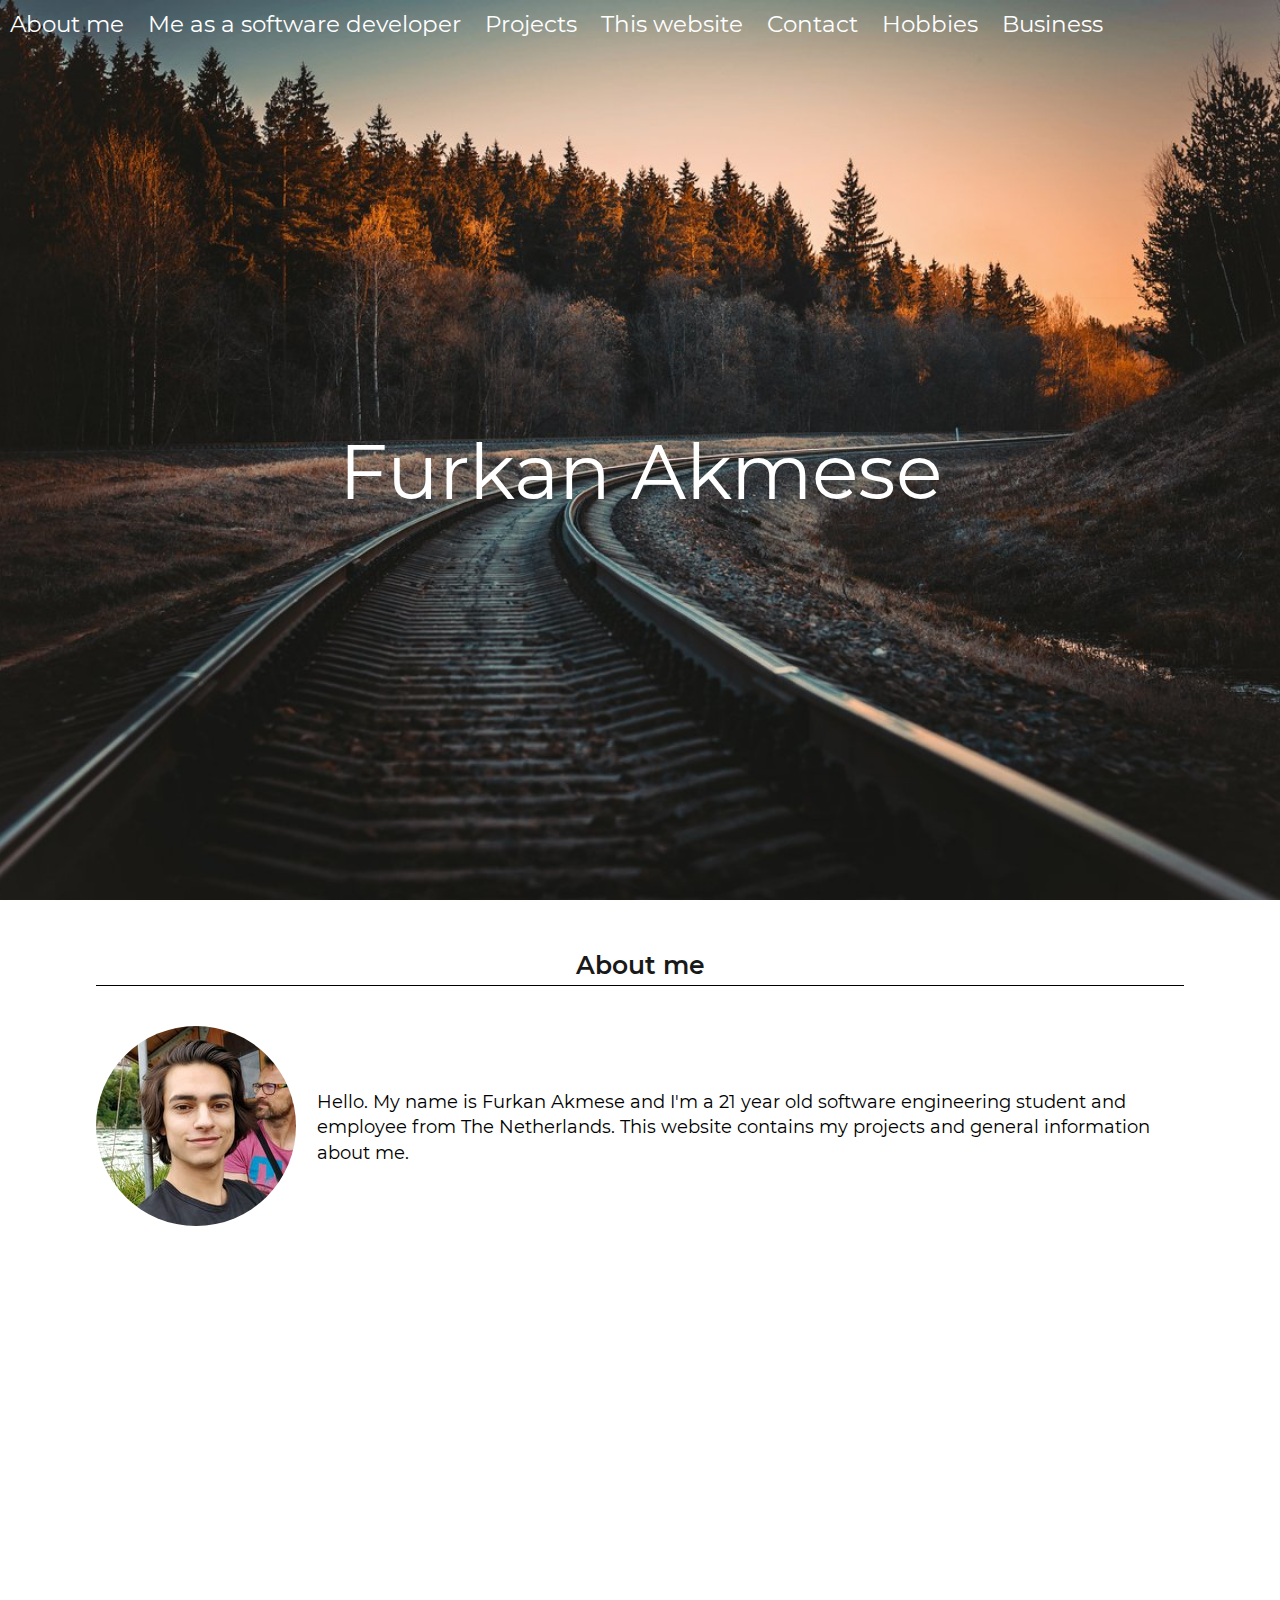
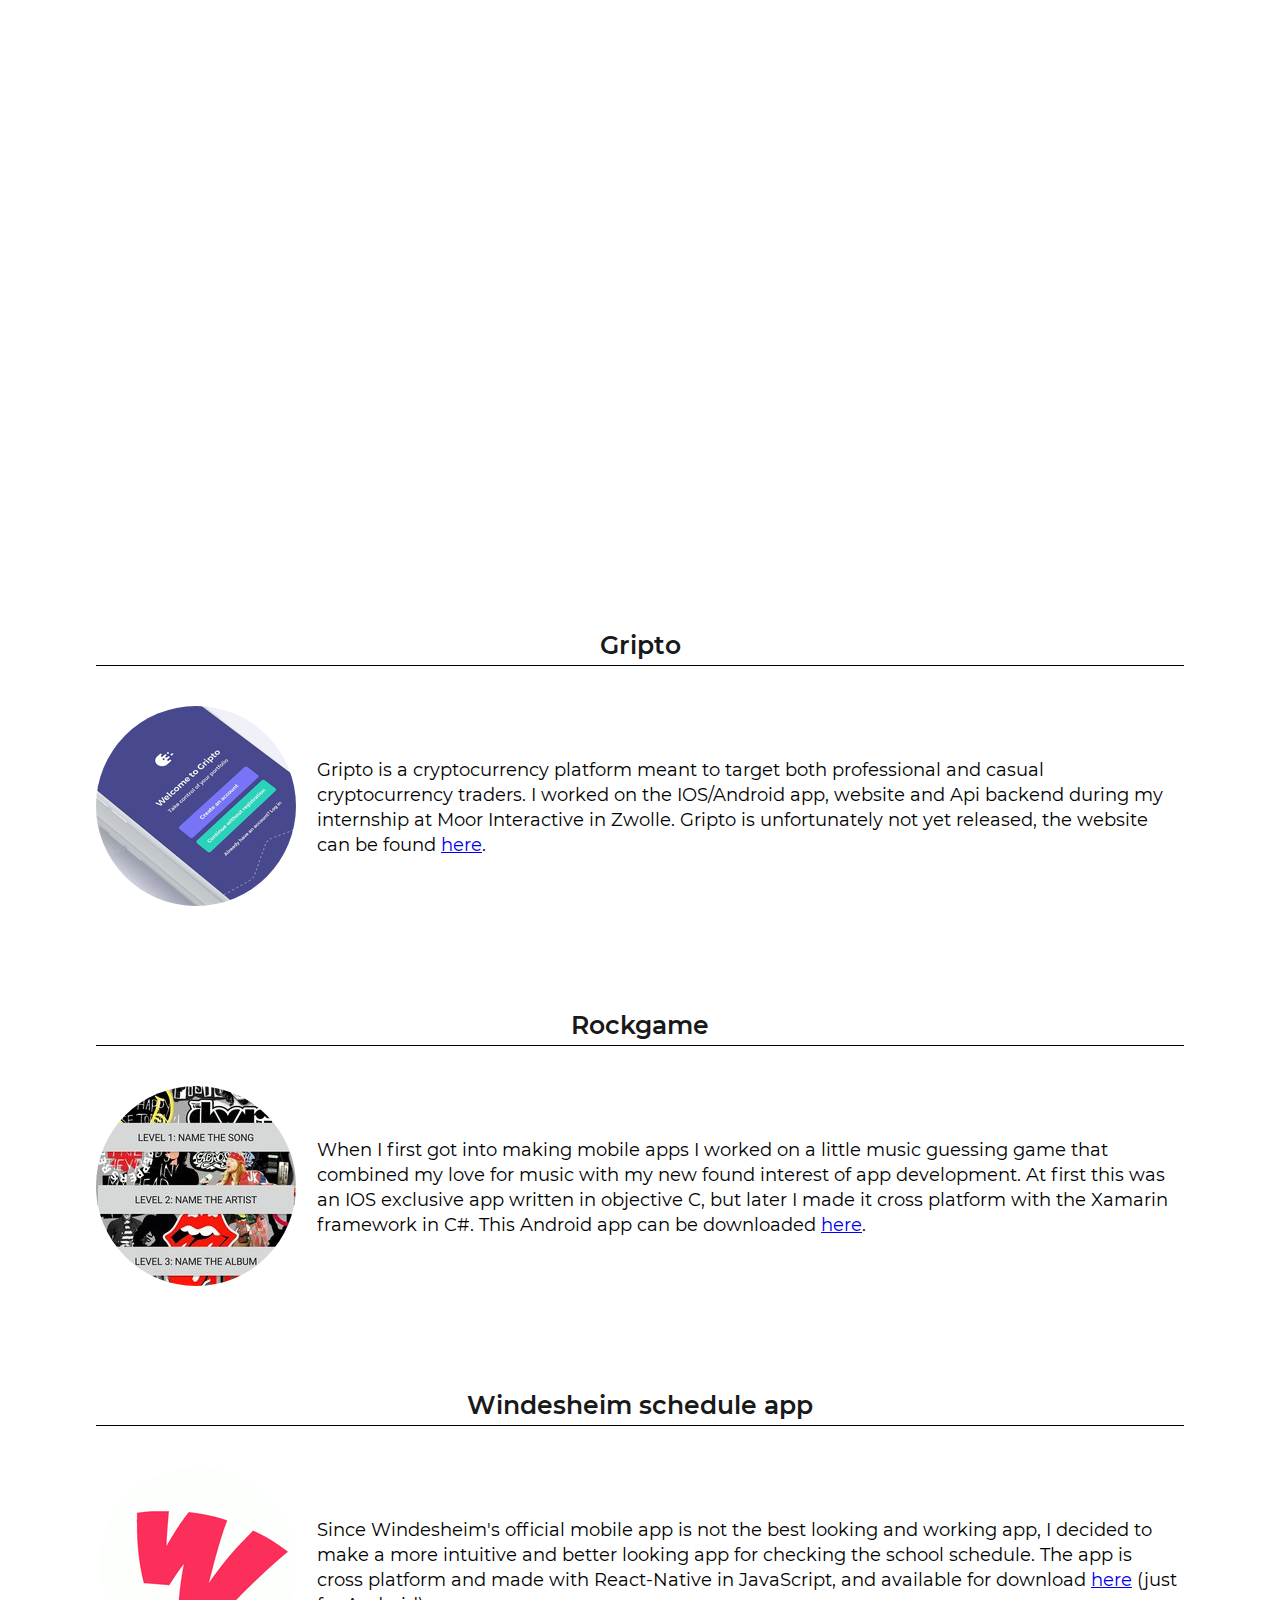
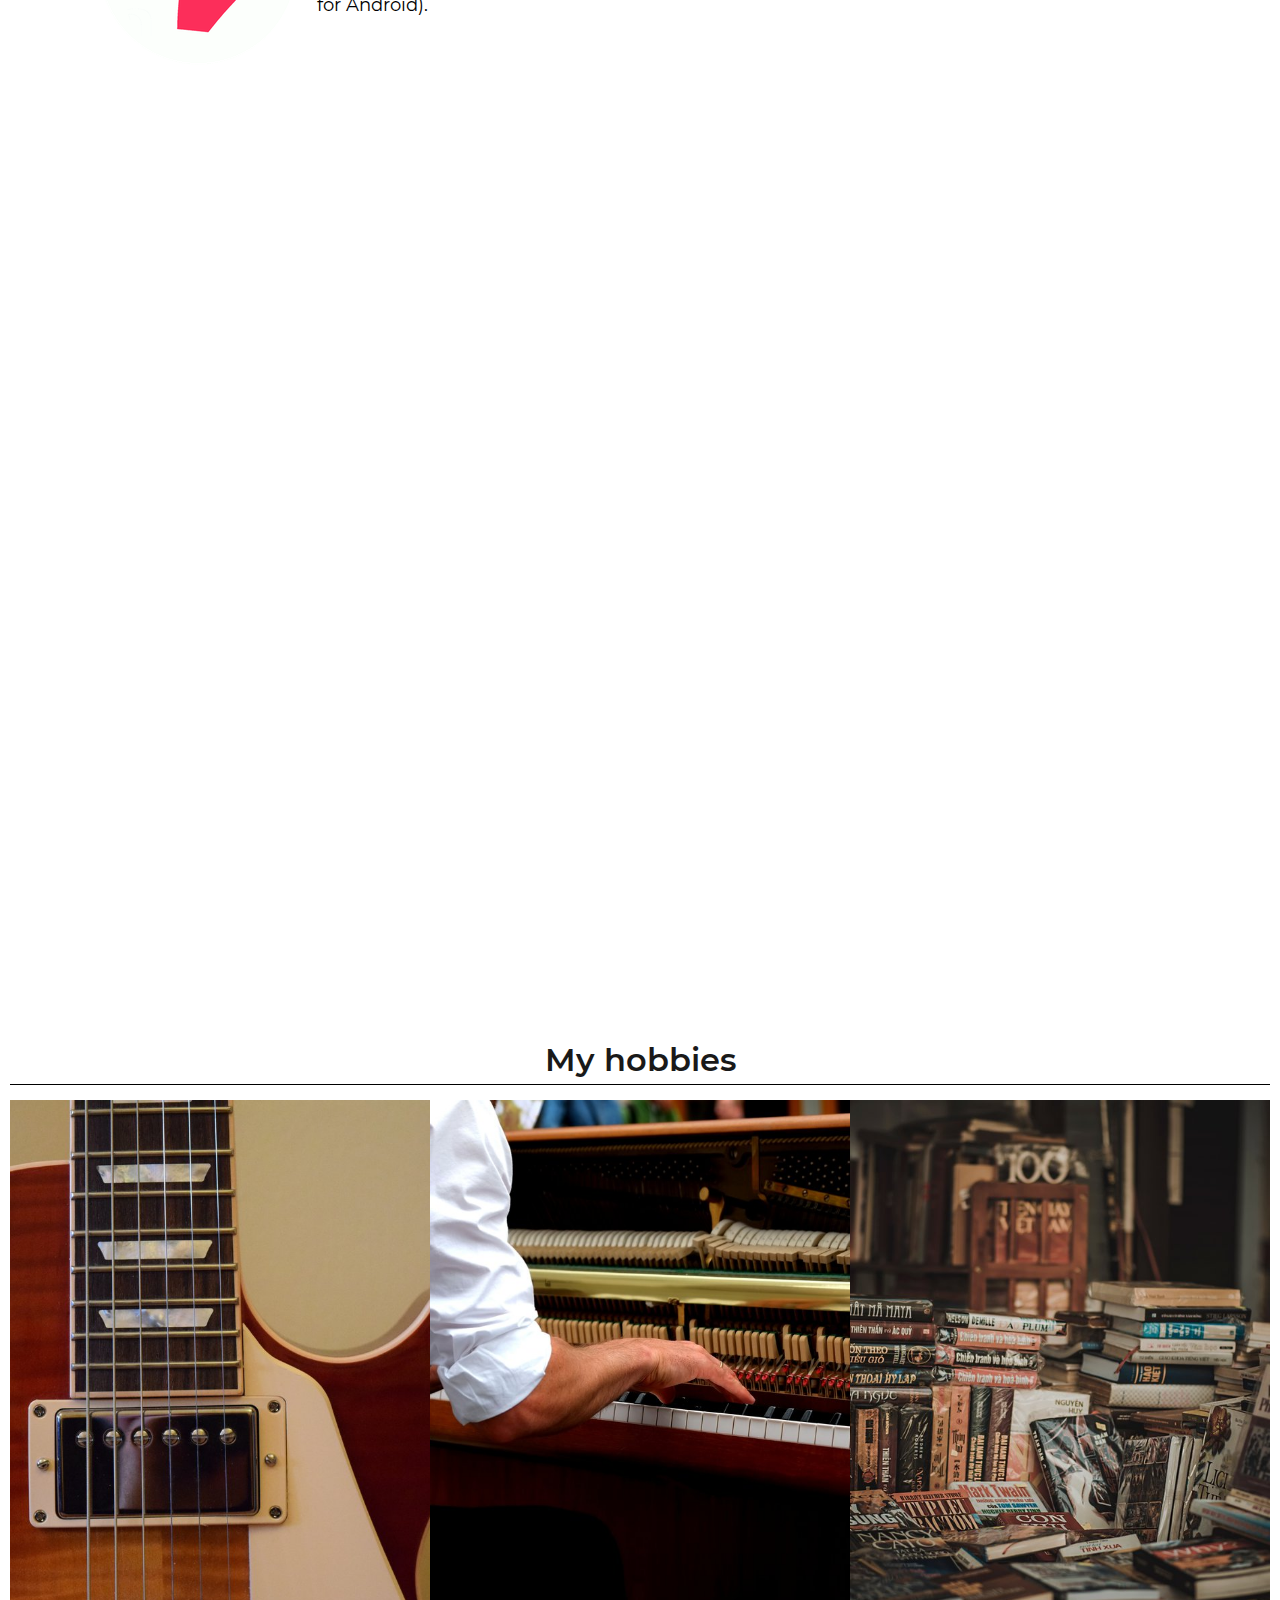
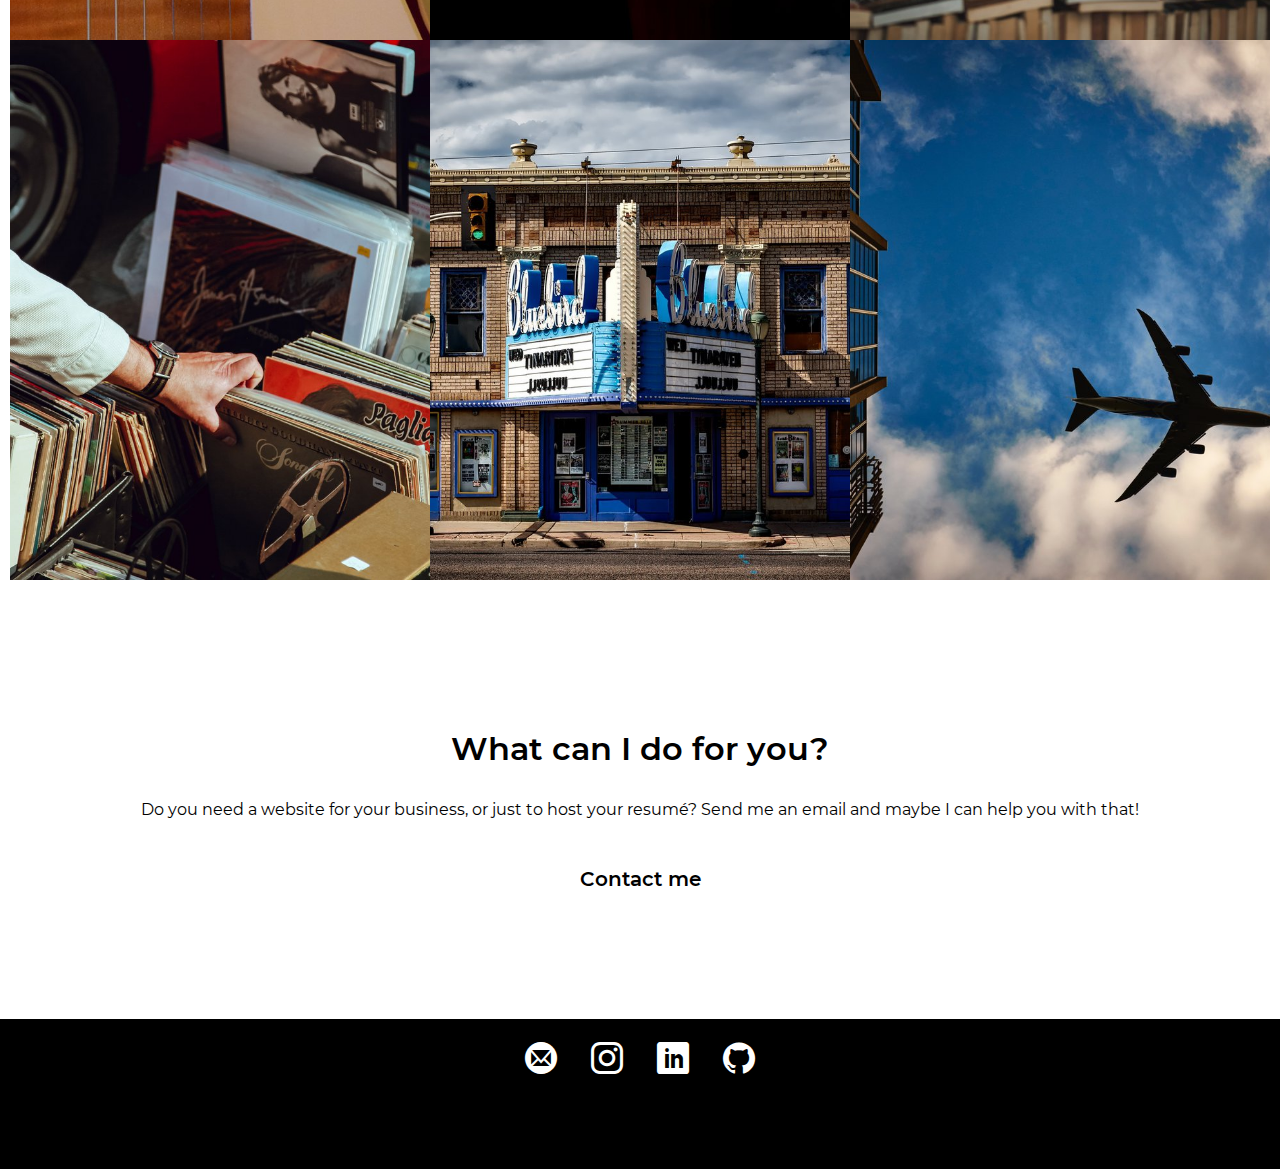
<file: wagtailsite/index.html>
<!DOCTYPE html>
<!--[if lt IE 7]>      <html class="no-js lt-ie9 lt-ie8 lt-ie7"> <![endif]-->
<!--[if IE 7]>         <html class="no-js lt-ie9 lt-ie8"> <![endif]-->
<!--[if IE 8]>         <html class="no-js lt-ie9"> <![endif]-->
<!--[if gt IE 8]><!-->
<html class="no-js"> <!--<![endif]-->

<head>
  <meta charset="utf-8" />
  <meta http-equiv="X-UA-Compatible" content="IE=edge" />
  <title>

    Furkan Akmese






  </title>
  <meta name="description" content="" />
  <meta name="viewport" content="width=device-width, initial-scale=1" />


  <link rel="stylesheet" type="text/css" href="./static/Personalwagtailsite/Personalwagtailsite.css">




</head>

<body class="">



  <div class="header">
    <ul class="header__nav">

      <li>
        <a href="#aboutme" class="menu-item">About me</a>
      </li>

      <li>
        <a href="#developer" class="menu-item">Me as a software developer</a>
      </li>

      <li>
        <a href="#projects" class="menu-item">Projects</a>
      </li>

      <li>
        <a href="#thiswebsite" class="menu-item">This website</a>
      </li>

      <li>
        <a href="#contact" class="menu-item">Contact</a>
      </li>

      <li>
        <a href="#hobbies" class="menu-item">Hobbies</a>
      </li>

      <li>
        <a href="#business" class="menu-item">Business</a>
      </li>


    </ul>
  </div>


  <div class="container">
    <div class="row">
      <div class="col">




        <div class="welcome-container" data-id="home">
          <div class="welcome-image-container"
            style="background-image:url(./media/images/backlit-curve-dark-724712.width-1200.jpg)">
            <p>Furkan Akmese</p>
          </div>
        </div>




        <div class="b-AboutMeContainer" data-id="aboutme">
          <center>
            <h1>
              About me
            </h1>
          </center>
          <div class="Container">
            <div class="ImageContainer">
              <img alt="IMG_20190713_171112.jpg" height="200"
                src="./media/images/IMG_20190713_171112.23d757de.fill-200x200-c200.jpg" width="200">
            </div>
            <div class="TextContainer">
              <div class="rich-text">
                <p>Hello. My name is Furkan Akmese and I&#x27;m a 21 year old software engineering student and employee
                  from The Netherlands. This website contains my projects and general information about me.</p>
              </div>
            </div>
          </div>
        </div>





        <div class="parallax-container" data-id="developer">
          <div class="parallax-image-container"
            style="background-image:url(./media/images/blake-connally-373084-unsplash.width-1200.jpg)">
            <div class="parallax-text-container">
              <center>
                <h1>Me as a software developer</h1>
              </center>
              <div class="rich-text">
                <p>I began my intermediate vocational education at Landstede, Raalte in 2015. Since then I became more
                  and more interested in the world of IT and established myself as somewhat of an all around developer
                  who loves making native mobile apps. I&#x27;m currently enrolled at the Windesheim university of
                  Applied Sciences, with the goal of getting my degree in software engineering and to one day work in
                  the United States.</p>
              </div>
            </div>
          </div>
        </div>




        <div class="b-AboutMeContainer" data-id="projects">
          <center>
            <h1>
              Gripto
            </h1>
          </center>
          <div class="Container">
            <div class="ImageContainer">
              <img alt="Screen Shot 2019-10-10 at 16.18.47.png" height="200"
                src="./media/images/Screen_Shot_2019-10-10_at_16..1dc467df.fill-200x200-c200.png" width="200">
            </div>
            <div class="TextContainer">
              <div class="rich-text">
                <p>Gripto is a cryptocurrency platform meant to target both professional and casual cryptocurrency
                  traders. I worked on the IOS/Android app, website and Api backend during my internship at Moor
                  Interactive in Zwolle. Gripto is unfortunately not yet released, the website can be found <a
                    href="https://gripto.io/">here</a>.</p>
              </div>
            </div>
          </div>
        </div>




        <div class="b-AboutMeContainer" data-id="rockgame">
          <center>
            <h1>
              Rockgame
            </h1>
          </center>
          <div class="Container">
            <div class="ImageContainer">
              <img alt="Screenshot_20191010-164112.jpg" height="200"
                src="./media/images/Screenshot_20191010-164112.9824f6c3.fill-200x200-c200.jpg" width="200">
            </div>
            <div class="TextContainer">
              <div class="rich-text">
                <p>When I first got into making mobile apps I worked on a little music guessing game that combined my
                  love for music with my new found interest of app development. At first this was an IOS exclusive app
                  written in objective C, but later I made it cross platform with the Xamarin framework in C#. This
                  Android app can be downloaded <a
                    href="https://drive.google.com/file/d/12EPiLU52v8Ik0DQFhcJyhLAidyox457c/view">here</a>.</p>
              </div>
            </div>
          </div>
        </div>




        <div class="b-AboutMeContainer" data-id="windesheimapp">
          <center>
            <h1>
              Windesheim schedule app
            </h1>
          </center>
          <div class="Container">
            <div class="ImageContainer">
              <img alt="Windesheim-applogo" height="200" src="./media/images/Windesheim.2e16d0ba.fill-200x200-c200.png"
                width="200">
            </div>
            <div class="TextContainer">
              <div class="rich-text">
                <p>Since Windesheim&#x27;s official mobile app is not the best looking and working app, I decided to
                  make a more intuitive and better looking app for checking the school schedule. The app is cross
                  platform and made with React-Native in JavaScript, and available for download <a
                    href="https://drive.google.com/open?id=1skrmMxrFtnXNfP7NBuhCE7rO1p5n7knF">here</a> (just for
                  Android).</p>
              </div>
            </div>
          </div>
        </div>





        <div class="parallax-container" data-id="thiswebsite">
          <div class="parallax-image-container"
            style="background-image:url(./media/images/IMG-20180319-WA0001.width-1200.jpg)">
            <div class="parallax-text-container">
              <center>
                <h1>This website</h1>
              </center>
              <div class="rich-text">
                <p>While working at Moor Interactive in Zwolle I also learned to work with a content management system
                  called Wagtail. Wagtail is the frontrunner for open source content management systems using the Django
                  framework. After working with Django at Moor Interactive and attending the Wagtail Space event in
                  Arnhem I decided to make my own personal website with Wagtail so it&#x27;s easy to scale and
                  customize.</p>
              </div>
            </div>
          </div>
        </div>




        <div class="image-collage-container" data-id="hobbies">

          <div class="image-collage-title">
            <center>
              <h1>My hobbies</h1>
            </center>
          </div>

          <div class="image-container-inner-container">


            <div class="image-collage-image-container" onClick="return true">
              <div class="image-collage-image"
                style="background-image:url(./media/images/bowed-stringed-instrument-chord-classic-15941.width-1200.jpg)">
                <div class="image-collage-text">
                  <center>
                    <h1>PLAYING GUITAR</h1>
                  </center>
                  <div class="rich-text">
                    <p>I&#x27;ve been teaching myself how to play guitar for years now, and there&#x27;s not much more I
                      love than playing old blues, rock or country hits.</p>
                  </div>
                </div>
              </div>
            </div>


            <div class="image-collage-image-container" onClick="return true">
              <div class="image-collage-image"
                style="background-image:url(./media/images/hand-hands-music-210907.width-1200.jpg)">
                <div class="image-collage-text">
                  <center>
                    <h1>PLAYING PIANO</h1>
                  </center>
                  <div class="rich-text">
                    <p>Inspired by old rock &#x27;n roll pianists like Little Richard or Jerry Lee Lewis, I&#x27;m
                      currently also teaching myself how to play the piano.</p>
                  </div>
                </div>
              </div>
            </div>


            <div class="image-collage-image-container" onClick="return true">
              <div class="image-collage-image"
                style="background-image:url(./media/images/book-bindings-bookcase-books-694740.width-1200.jpg)">
                <div class="image-collage-text">
                  <center>
                    <h1>READING</h1>
                  </center>
                  <div class="rich-text">
                    <p>I like reading thrillers very much as well, mainly Stephen King ones...</p>
                  </div>
                </div>
              </div>
            </div>

          </div>
        </div>




        <div class="image-collage-container" data-id="hobbies">

          <div class="image-container-inner-container">


            <div class="image-collage-image-container" onClick="return true">
              <div class="image-collage-image"
                style="background-image:url(./media/images/clem-onojeghuo-218551-unsplash.width-1200.jpg)">
                <div class="image-collage-text">
                  <center>
                    <h1>MUSIC</h1>
                  </center>
                  <div class="rich-text">
                    <p>Besides playing it, I always listen to it in my free time. I listen to a whole lot of different
                      genres like rock, country, blues, soul, old pop or jazz. I even collect records from time to time.
                    </p>
                  </div>
                </div>
              </div>
            </div>


            <div class="image-collage-image-container" onClick="return true">
              <div class="image-collage-image"
                style="background-image:url(./media/images/architecture-bluebird-theatre-building-208647.width-1200.jpg)">
                <div class="image-collage-text">
                  <center>
                    <h1>MOVIES</h1>
                  </center>
                  <div class="rich-text">
                    <p>I like watching a variety of different movies. Anything from horror movies to thrillers or
                      comedies.</p>
                  </div>
                </div>
              </div>
            </div>


            <div class="image-collage-image-container" onClick="return true">
              <div class="image-collage-image"
                style="background-image:url(./media/images/airplane-airport-flying-9482.width-1200.jpg)">
                <div class="image-collage-text">
                  <center>
                    <h1>TRAVELING</h1>
                  </center>
                  <div class="rich-text">
                    <p>I like traveling a lot as well, I hope to be able to do a lot of it in the future.</p>
                  </div>
                </div>
              </div>
            </div>

          </div>
        </div>


        <div class="business-outer-container" data-id="business">
          <h1>What can I do for you?</h1>
          <div class="rich-text">
            <p>Do you need a website for your business, or just to host your resumé? Send me an email and maybe I can
              help you with that!</p>
          </div>
          <a class="business-button-container" href="mailto:iamfurkanakmese@gmail.com">Contact me</a>
        </div>


        <div class="footer-container" data-id="contact">
          <center>
            <ul class="footer-list">

              <li>
                <a href="mailto:iamfurkanakmese@gmail.com">

                  <span class="icon-mail4"></span>

                </a>
              </li>

              <li>
                <a href="https://www.instagram.com/notfurkanakmese/">

                  <span class="icon-instagram"></span>

                </a>
              </li>

              <li>
                <a href="https://www.linkedin.com/in/furkan-akmese-b773a5161/">

                  <span class="icon-linkedin"></span>

                </a>
              </li>

              <li>
                <a href="https://github.com/furkanakmese">

                  <span class="icon-github"></span>

                </a>
              </li>

            </ul>
            <!--<a href="#home" class="footer-button"><p>Back to top</p></a>-->
          </center>
        </div>


      </div>
    </div>
  </div>



  <script type="text/javascript" src="./static/Personalwagtailsite/Personalwagtailsite.js"></script>




</body>

</html>
</file>
<file: wagtailsite/static/Personalwagtailsite/Personalwagtailsite.css>
@font-face {
    font-family: icomoon;
    src: url(fonts/icomoon.eot);
    src: url(fonts/icomoon.eot#iefix) format("embedded-opentype"), url(fonts/icomoon.ttf) format("truetype"), url(fonts/icomoon.woff) format("woff"), url(svgs/icomoon.svg#icomoon) format("svg");
    font-weight: 400;
    font-style: normal
}

[class*=" icon-"],
[class^=icon-] {
    font-family: icomoon !important;
    speak: none;
    font-style: normal;
    font-weight: 400;
    -webkit-font-feature-settings: normal;
    font-feature-settings: normal;
    font-variant: normal;
    text-transform: none;
    line-height: 1;
    -webkit-font-smoothing: antialiased;
    -moz-osx-font-smoothing: grayscale
}

.icon-github:before {
    content: "\EAB0";
    color: #fff
}

.icon-mail4:before {
    content: "\EA86";
    color: #fff
}

.icon-instagram:before {
    content: "\EA92";
    color: #fff
}

.icon-linkedin:before {
    content: "\EAC9";
    color: #fff
}

body {
    padding: 0;
    margin: 0
}

body p {
    font-family: Montserrat
}

body h1 {
    font-family: Montserrat-Bold
}

body li {
    font-family: Montserrat
}

@font-face {
    font-family: Montserrat;
    src: url(fonts/Montserrat-Regular.ttf) format("truetype");
    font-weight: 400;
    font-style: normal
}

@font-face {
    font-family: Montserrat-Bold;
    src: url(fonts/Montserrat-SemiBold.ttf) format("truetype");
    font-weight: 700;
    font-style: normal
}

.header {
    width: 100%;
    overflow: hidden;
    overflow: -moz-scrollbars-none;
    -ms-overflow-style: none
}

.header ::-webkit-scrollbar {
    width: 0 !important;
    height: 0 !important
}

.header .header__nav {
    position: absolute;
    margin: 0;
    padding: 10px;
    z-index: 1;
    list-style: none;
    overflow: auto;
    white-space: nowrap;
    width: 100%;
    padding-left: 0;
    padding-right: 0
}

.header .header__nav li {
    margin: 0;
    padding: 0;
    padding-left: 10px;
    padding-right: 10px;
    display: inline-block
}

.header .header__nav li a {
    text-decoration: none;
    color: #fff;
    font-size: 23px;
    padding: 0
}

@media (max-width:500px) {
    .header .header__nav li a {
        font-size: 20px
    }
}

.header .header__nav li:after {
    content: "";
    display: block;
    width: 0;
    height: 3px;
    background: #fff;
    -webkit-transition: width .3s;
    transition: width .3s
}

.header .header__nav li:hover:after {
    width: 100%
}

.welcome-container {
    width: 100%;
    height: 100vh
}

.welcome-container .welcome-image-container {
    position: relative;
    padding: 0;
    margin: 0;
    height: 100%;
    width: 100%;
    background-position: 50%;
    background-repeat: no-repeat;
    background-size: cover
}

.welcome-container .welcome-image-container p {
    position: absolute;
    font-size: 6vw;
    color: #fff;
    text-align: center;
    height: 50px;
    width: 100%;
    left: 0;
    right: 0;
    top: 0;
    bottom: 0;
    margin: auto
}

@media (max-width:850px) {
    .welcome-container .welcome-image-container p {
        font-size: 10vw
    }
}

.b-AboutMeContainer {
    width: 85%;
    margin: auto;
    padding-top: 50px;
    padding-bottom: 50px
}

.b-AboutMeContainer h1 {
    color: #191919;
    font-size: 25px;
    font-weight: 400;
    margin: 0;
    padding-bottom: 5px;
    border-bottom: 1px solid #000
}

.b-AboutMeContainer .Container {
    display: -webkit-box;
    display: -ms-flexbox;
    display: flex;
    -webkit-box-align: center;
    -ms-flex-align: center;
    align-items: center;
    padding-bottom: 0;
    padding-top: 40px
}

@media (max-width:800px) {
    .b-AboutMeContainer .Container {
        display: block
    }

    .b-AboutMeContainer .Container img {
        display: block;
        margin: auto
    }
}

.b-AboutMeContainer .Container .TextContainer p {
    padding: 3px;
    font-size: 18px;
    margin-left: 3px;
    line-height: 140%
}

.b-AboutMeContainer .Container .ImageContainer {
    padding-right: 15px
}

@media (max-width:750px) {
    .b-AboutMeContainer .Container .ImageContainer {
        padding-right: 0
    }
}

.b-AboutMeContainer .Container .ImageContainer img {
    width: 200px;
    height: 200px;
    border-radius: 100px
}

@media (max-width:750px) {
    .b-AboutMeContainer {
        width: 90%
    }

    .b-AboutMeContainer h1 {
        padding-bottom: 15px
    }
}

.footer-container {
    background-color: #000;
    position: relative;
    width: 100%;
    height: 150px;
    right: 0;
    left: 0;
    bottom: 0
}

.footer-container .footer-list {
    list-style: none;
    border-style: none;
    position: absolute;
    width: 100%;
    padding: 0
}

.footer-container .footer-list li {
    display: inline-block;
    padding-left: 15px;
    padding-right: 15px;
    font-size: 2rem
}

@media (max-width:400px) {
    .footer-container .footer-list li {
        padding-left: 10px;
        padding-right: 10px;
        font-size: 1.5rem
    }
}

.footer-container .footer-list li a {
    text-decoration: none;
    color: #000
}

.footer-container .footer-list li a span {
    vertical-align: middle
}

.footer-container .footer-list li a p {
    display: inline;
    color: #000;
    padding: 3px;
    margin: 0;
    font-size: 16px;
    margin-left: 3px
}

.parallax-container {
    width: 100%;
    height: 100vh;
    margin: auto
}

@media (max-width:640px) {
    .parallax-container {
        height: auto
    }
}

.parallax-container .parallax-image-container {
    height: 100%;
    width: 100%;
    position: relative;
    background-attachment: fixed;
    background-position: 50%;
    background-repeat: no-repeat;
    background-size: cover
}

@media (max-width:640px) {
    .parallax-container .parallax-image-container {
        background-attachment: scroll
    }
}

.parallax-container .parallax-image-container .parallax-text-container {
    position: absolute;
    width: 100%;
    height: 50vh;
    left: 0;
    right: 0;
    top: 0;
    bottom: 0;
    margin: auto
}

@media (max-width:640px) {
    .parallax-container .parallax-image-container .parallax-text-container {
        position: relative;
        height: auto
    }
}

.parallax-container .parallax-image-container .parallax-text-container h1 {
    font-size: 3rem;
    color: #fff;
    padding-top: 10px;
    padding-left: 20px;
    padding-right: 20px;
    vertical-align: middle;
    height: 8vh
}

@media (max-width:640px) {
    .parallax-container .parallax-image-container .parallax-text-container h1 {
        padding-top: 100px
    }
}

@media (max-width:850px) {
    .parallax-container .parallax-image-container .parallax-text-container h1 {
        font-size: 2.5rem;
        height: auto
    }
}

.parallax-container .parallax-image-container .parallax-text-container p {
    font-size: 20px;
    color: #fff;
    padding: 20px;
    margin: 0;
    vertical-align: middle;
    height: 30vh
}

@media (max-width:640px) {
    .parallax-container .parallax-image-container .parallax-text-container p {
        padding-bottom: 50px
    }
}

@media (max-width:850px) {
    .parallax-container .parallax-image-container .parallax-text-container p {
        height: auto
    }
}

.image-collage-container {
    padding-left: 10px;
    padding-right: 10px
}

.image-collage-container .image-collage-title {
    height: 50px;
    width: 100%;
    padding-top: 20px;
    padding-bottom: 10px
}

.image-collage-container .image-collage-title h1 {
    color: #191919;
    margin: 0;
    padding-bottom: 5px;
    border-bottom: 1px solid #000
}

.image-collage-container .image-container-inner-container {
    position: relative;
    width: 100%;
    height: 60vh;
    display: -webkit-box;
    display: -ms-flexbox;
    display: flex
}

@media (max-width:900px) {
    .image-collage-container .image-container-inner-container {
        width: 100%;
        height: 100%;
        display: block
    }
}

.image-collage-container .image-container-inner-container .image-collage-image-container {
    width: 100%;
    height: 100%
}

.image-collage-container .image-container-inner-container .image-collage-image-container:hover .image-collage-image .image-collage-text {
    opacity: 1
}

@media (max-width:900px) {
    .image-collage-container .image-container-inner-container .image-collage-image-container {
        width: 100%;
        height: 80vh;
        display: block
    }
}

.image-collage-container .image-container-inner-container .image-collage-image-container .image-collage-image {
    height: 100%;
    width: 100%;
    position: relative;
    background-position: 50%;
    background-repeat: no-repeat;
    background-size: cover
}

.image-collage-container .image-container-inner-container .image-collage-image-container .image-collage-image .image-collage-text {
    position: absolute;
    top: 0;
    bottom: 0;
    left: 0;
    right: 0;
    width: 60%;
    height: 60%;
    margin: auto;
    opacity: 0;
    -webkit-transition: .5s ease;
    transition: .5s ease;
    background-color: #fff
}

@media (max-width:1000px) {
    .image-collage-container .image-container-inner-container .image-collage-image-container .image-collage-image .image-collage-text {
        width: 80%;
        height: 80%
    }
}

@media (max-width:900px) {
    .image-collage-container .image-container-inner-container .image-collage-image-container .image-collage-image .image-collage-text {
        width: 60%;
        height: 60%
    }
}

@media (max-width:640px) {
    .image-collage-container .image-container-inner-container .image-collage-image-container .image-collage-image .image-collage-text {
        width: 80%;
        height: 60%
    }
}

.image-collage-container .image-container-inner-container .image-collage-image-container .image-collage-image .image-collage-text h1 {
    margin: 0;
    padding-top: 20px
}

.image-collage-container .image-container-inner-container .image-collage-image-container .image-collage-image .image-collage-text p {
    padding: 20px
}

.download-outer-container {
    width: 100%;
    height: 50vh
}

.download-outer-container h1 {
    margin: 0;
    padding: 0
}

.download-outer-container .download-inner-container {
    width: 100%;
    height: 100%
}

.download-outer-container .download-inner-container .download-text-container {
    display: inline-block;
    height: 100%;
    width: 60%
}

.download-outer-container .download-inner-container .download-text-container p {
    width: 50%;
    margin: 0;
    padding: 0
}

.download-outer-container .download-inner-container .download-image {
    display: inline-block;
    height: 100%;
    width: 40%;
    background-position: 50%;
    background-repeat: no-repeat;
    background-size: cover
}

.business-outer-container {
    padding: 8rem 2rem;
    color: #000;
    text-align: center
}

.business-outer-container h1 {
    margin-bottom: 2rem
}

.business-outer-container p {
    margin-bottom: 3rem
}

.business-outer-container a {
    padding: 18px 24px;
    text-decoration: none;
    color: #000;
    border-radius: .5rem;
    font-family: Montserrat-bold;
    font-size: 20px
}
</file>
